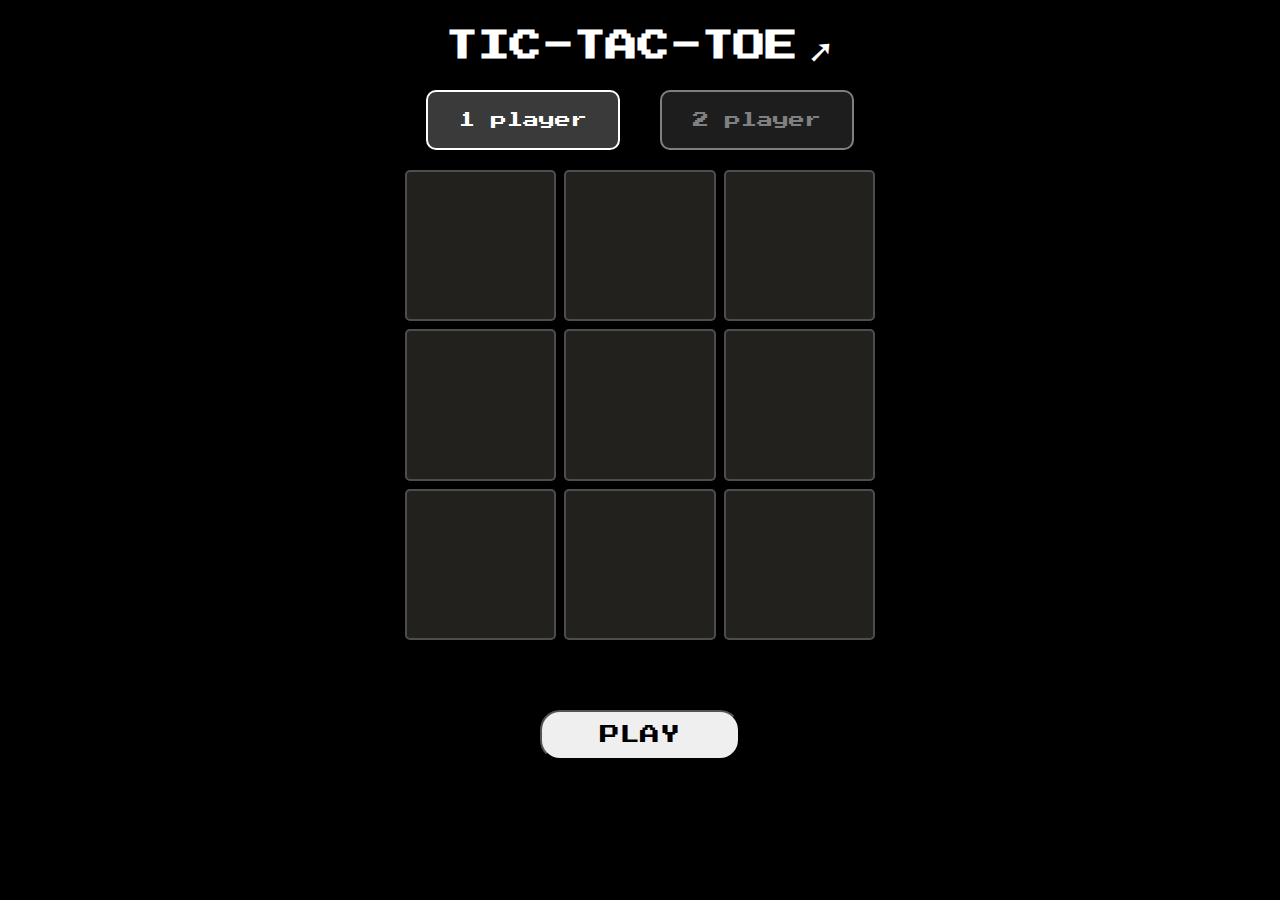
<file: index.html>
<!DOCTYPE html>
<html lang="en">

<head>
    <meta charset="UTF-8">
    <meta name="viewport" content="width=device-width, initial-scale=1.0">
    <title>TIC-TAC-TOE</title>
    <link rel="icon" href="tictacIcon.png">
    <link rel="stylesheet" href="tictac.css">
    <link rel="preconnect" href="https://fonts.googleapis.com">
    <link rel="preconnect" href="https://fonts.gstatic.com" crossorigin>
    <link href="https://fonts.googleapis.com/css2?family=Press+Start+2P&family=Space+Grotesk:wght@300..700&display=swap"
        rel="stylesheet">
</head>

<body>
    <h1><a href="about.html">TIC-TAC-TOE<div id="icon">&#10138;</div></a></h1>
    <div id="mode">
        <div class="modes">1 player</div>
        <div class="modes">2 player</div>
    </div>
    <div id="container">
        <div class="boxes"></div>
        <div class="boxes"></div>
        <div class="boxes"></div>
        <div class="boxes"></div>
        <div class="boxes"></div>
        <div class="boxes"></div>
        <div class="boxes"></div>
        <div class="boxes"></div>
        <div class="boxes"></div>
    </div>
    <p>XOX</p>
    <button>PLAY</button>

    <script type="module" src="index.js"></script>
</body>
</html>
</file>
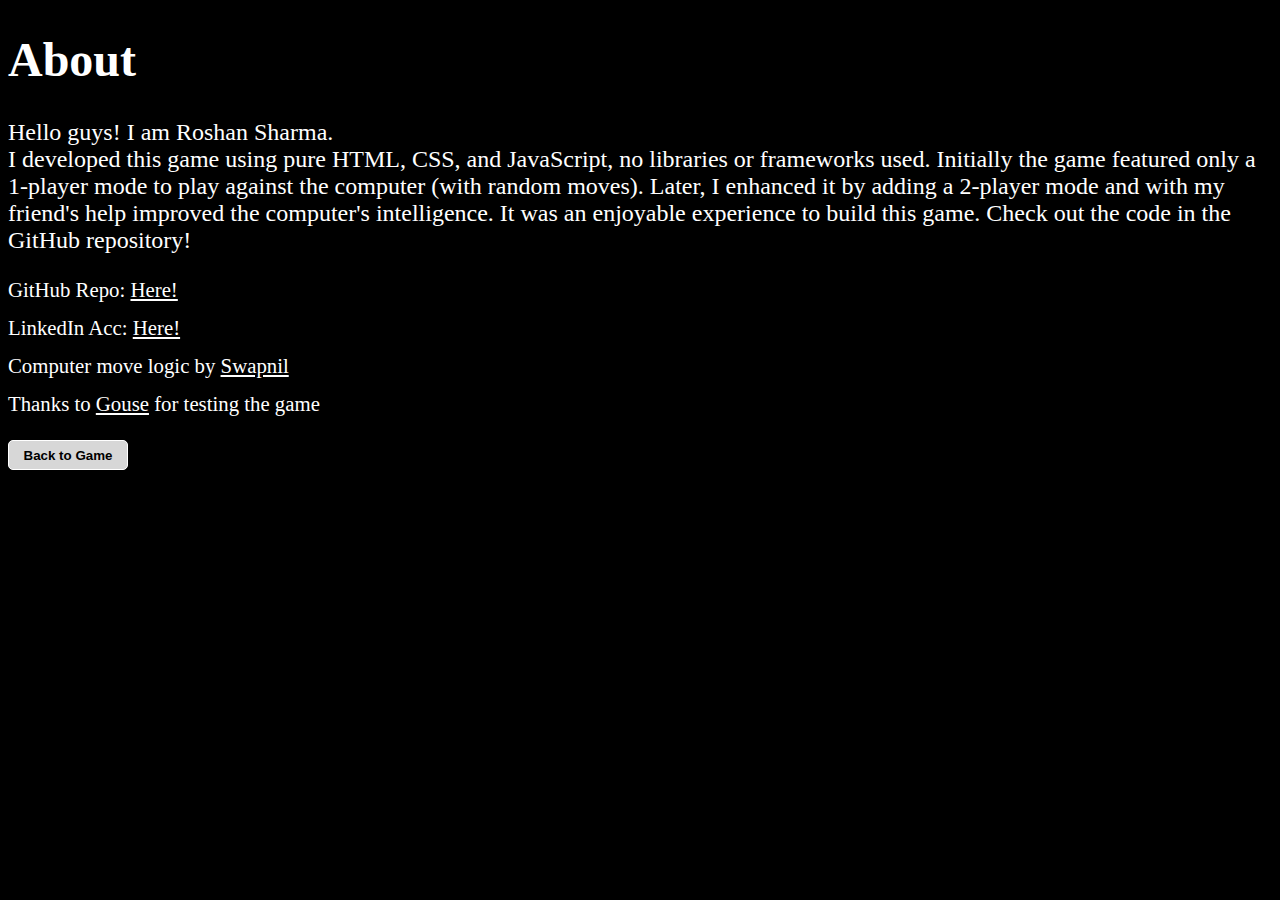
<file: about.html>
<!DOCTYPE html>
<html lang="en">

<head>
    <meta charset="UTF-8">
    <meta name="viewport" content="width=device-width, initial-scale=1.0">
    <title>About</title>
    <link rel="icon" href="logo.webp">
    <style>
        body {
            color: white;
            background-color: black;
        }

        h1 {
            font-size: 3rem;
        }

        p {
            font-size: 1.5rem;
        }

        div {
            font-size: 1.3rem;
            margin: 14px 0px;
        }

        button {
            margin-top: 10px;
            width: 120px;
            height: 30px;
            border: 1px solid white;
            border-radius: 5px;
            background-color: rgb(215, 215, 215);
        }
        div a {
            color: white;
        }
        button a {
            color: black;
            text-decoration: none;
        }
    </style>
</head>
<body>
    <h1>About</h1>
    <p>Hello guys! I am Roshan Sharma.<br>I developed this game using pure HTML, CSS, and JavaScript, no libraries or frameworks used. 
        Initially the game featured only a 1-player mode to play against the computer (with random moves). 
        Later, I enhanced it by adding a 2-player mode and with my friend's help improved the computer's intelligence. 
        It was an enjoyable experience to build this game. Check out the code in the GitHub repository!</p>
    <div>GitHub Repo: <a href="https://github.com/RoshanSharma999/Tic-Tac-Toe">Here!</a></div>
    <div>LinkedIn Acc: <a href="https://www.linkedin.com/in/roshan-sharma-a424972b0/">Here!</a></div>
    <div>Computer move logic by <a href="https://www.linkedin.com/in/swapnil-jadhav-b5432328a/">Swapnil</a></div>
    <div>Thanks to <a href="https://www.linkedin.com/in/mahammad-gouse-wanti-523173297/">Gouse</a> for testing the game</div>
    <button>
        <a href="index.html"><b>Back to Game</b></a>
    </button>
</body>
</html>
</file>
<file: tictac.css>
*{
    margin: 0;
    padding: 0;
}

body{
    background-color: black;
    color: white;
    height: 100vh;
    font-family: "Press Start 2P", system-ui;
    text-align: center;
    box-sizing: border-box;
    cursor: default;
}

#icon {
    display: inline-block;
    margin-left: 10px;
}

h1 a{
    color: white;
    margin-top: 30px;
    display: inline-block;
    text-decoration: none;
}

h1 a:hover{
    text-decoration: underline;
    cursor: pointer; 
}

#mode{
    margin: 20px 0px;
    display: flex;
    justify-content: center;
    align-items: center;
}

#mode div{
    width: 45%;
    max-width: 150px;
    margin: 0px 20px;
    padding: 20px;
    border: 2px solid white;
    border-radius: 10px;
    background-color: rgb(58, 58, 58);
}

#container{
    margin: 0px auto;
    display: grid;
    grid-template-columns: repeat(3 , 1fr);
    grid-template-rows: repeat(3 , 1fr);
    grid-gap: 8px;
    width: 90vw;
    max-width: 470px;
    aspect-ratio: 1;
    /* opacity: 0.5; */
}

.boxes{
    border: 2px solid white;
    border-radius: 5px;
    background-color: rgb(118, 111, 98);
    display: flex;
    align-items: center;
    justify-content: center;
    font-size: 3rem;
}

p{
    opacity: 0;
    margin: 20px 0px;
    font-size: 30px;
}

button{
    margin-bottom: 40px;
    width: 200px;
    height: 50px;
    border-radius: 20px;
    font-size: 20px;
    font-family: "Press Start 2P", system-ui;
}
</file>
